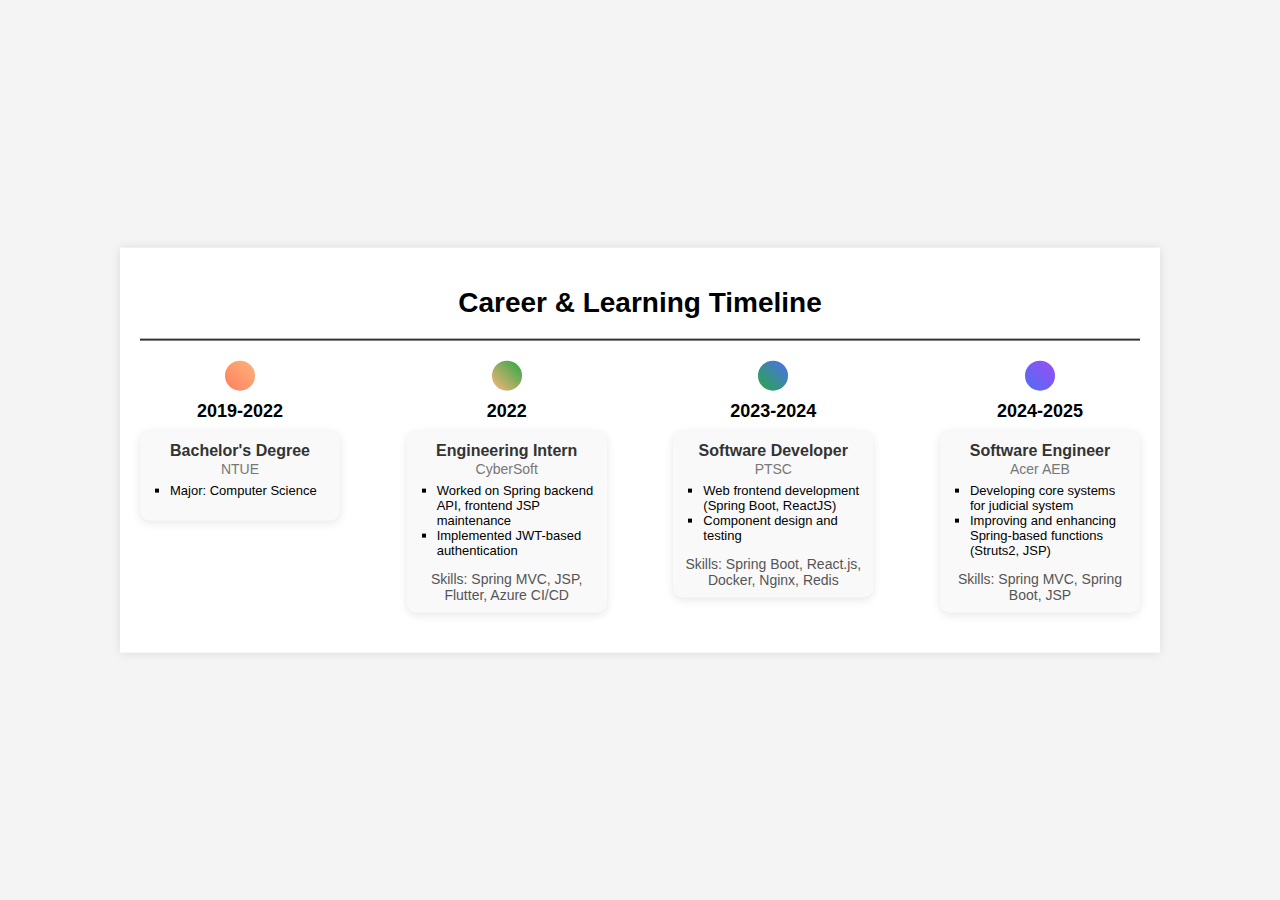
<file: index.html>
<!DOCTYPE html>
<html lang="en">

<head>
    <meta charset="UTF-8">
    <meta name="viewport" content="width=device-width, initial-scale=1.0">
    <title>Career & Learning Timeline</title>
    <link rel="stylesheet" href="index.css">
</head>

<body>
    <div class="timeline-container">
        <h1>Career & Learning Timeline</h1>

        <!-- Timeline for Work Experience -->
        <div class="timeline horizontal">
            <div class="timeline-item">
                <div class="circle1"></div>
                <span class="year">2019-2022</span>
                <div class="content">
                    <span class="degree">Bachelor's Degree</span>
                    <span class="school">NTUE</span>
                    <ul>
                        <li>Major: Computer Science</li>
                    </ul>
                </div>
            </div>

            <div class="timeline-item">
                <div class="circle2"></div>
                <span class="year">2022</span>
                <div class="content">
                    <span class="job-title">Engineering Intern</span>
                    <span class="company">CyberSoft</span>
                    <ul>
                        <li>Worked on Spring backend API, frontend JSP maintenance</li>
                        <li>Implemented JWT-based authentication</li>
                    </ul>
                    <div class="skills">Skills: Spring MVC, JSP, Flutter, Azure CI/CD</div>
                </div>
            </div>

            <div class="timeline-item">
                <div class="circle3"></div>
                <span class="year">2023-2024</span>
                <div class="content">
                    <span class="job-title">Software Developer</span>
                    <span class="company">PTSC</span>
                    <ul>
                        <li>Web frontend development (Spring Boot, ReactJS)</li>
                        <li>Component design and testing</li>
                    </ul>
                    <div class="skills">Skills: Spring Boot, React.js, Docker, Nginx, Redis</div>
                </div>
            </div>

            <div class="timeline-item">
                <div class="circle4"></div>
                <span class="year">2024-2025</span>
                <div class="content">
                    <span class="job-title">Software Engineer</span>
                    </br>
                    <span class="company">Acer AEB</span>
                    <ul>
                        <li>Developing core systems for judicial system</li>
                        <li>Improving and enhancing Spring-based functions (Struts2, JSP)</li>
                    </ul>
                    <div class="skills">Skills: Spring MVC, Spring Boot, JSP</div>
                </div>
            </div>
        </div>
    </div>
</body>

</html>
</file>
<file: index.css>
body {
    font-family: Arial, sans-serif;
    background-color: #f4f4f4;
    margin: 0;
    padding: 0;
}

.timeline-container {
    background-color: #fff;
    padding: 20px;
    width: 90%;
    max-width: 1000px;
    margin: 0 auto;
    box-shadow: 0 0 10px rgba(0, 0, 0, 0.1);

    /* 使容器在視窗中垂直、水平居中 */
    position: absolute;
    top: 50%;
    left: 50%;
    transform: translate(-50%, -50%);/* 把容器移回正中 */
}

h1 {
    font-size: 28px;
    margin-bottom: 20px;
    text-align: center;
}

.timeline {
    display: flex;
    justify-content: space-between;
    padding: 20px 0;
    border-top: 2px solid #333;
}

.timeline-item {
    position: relative;
    width: 200px;
    text-align: center;
}



.circle1 {
    width: 30px;
    height: 30px;
    background: linear-gradient(45deg, #ff7e5f, #feb47b);
    /* 橙色到黃色 */
    border-radius: 50%;
    margin: 0 auto 10px auto;
}

.circle2 {
    width: 30px;
    height: 30px;
    background: linear-gradient(45deg, #feb47b, #28a745);
    /* 黃色到綠色 */
    border-radius: 50%;
    margin: 0 auto 10px auto;
}

.circle3 {
    width: 30px;
    height: 30px;
    background: linear-gradient(45deg, #28a745, #4e6ef2);
    /* 綠色到藍色 */
    border-radius: 50%;
    margin: 0 auto 10px auto;
}

.circle4 {
    width: 30px;
    height: 30px;
    background: linear-gradient(45deg, #4e6ef2, #9b4df5);
    /* 藍色到紫色 */
    border-radius: 50%;
    margin: 0 auto 10px auto;
}

.year {
    font-size: 18px;
    font-weight: bold;
    display: block;
    margin-bottom: 10px;
}

.content {
    background-color: #f9f9f9;
    padding: 10px;
    border-radius: 10px;
    box-shadow: 0 2px 10px rgba(0, 0, 0, 0.1);
}

.degree,
.job-title {
    font-size: 16px;
    font-weight: bold;
    color: #333;
}

.school,
.company {
    font-size: 14px;
    color: #777;
}

.location {
    font-size: 14px;
    color: #777;
}

.skills {
    font-size: 14px;
    color: #555;
    margin-top: 5px;
}

ul {
    margin-top: 5px;
    padding-left: 20px;
    list-style-type: square;
    text-align: left;
    /* 確保文本對齊到左邊 */
    font-size: small;
}
</file>
